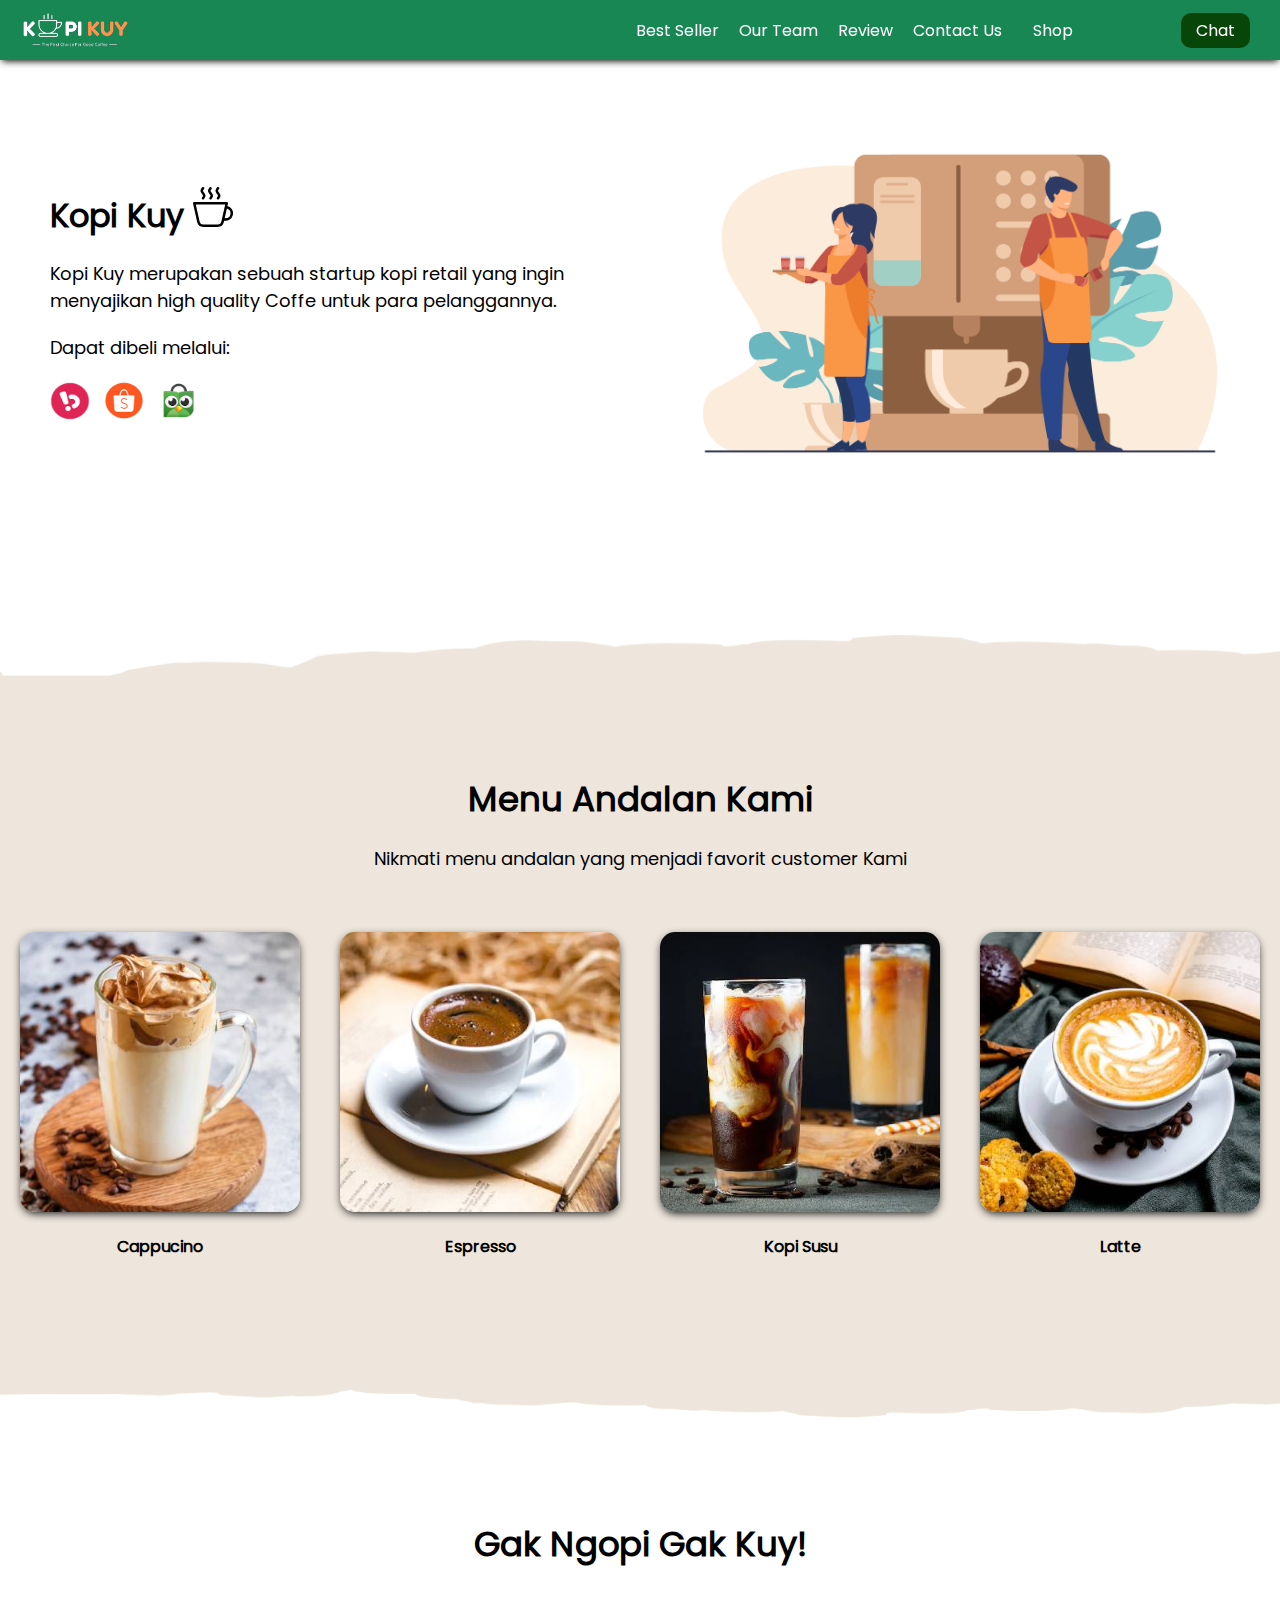
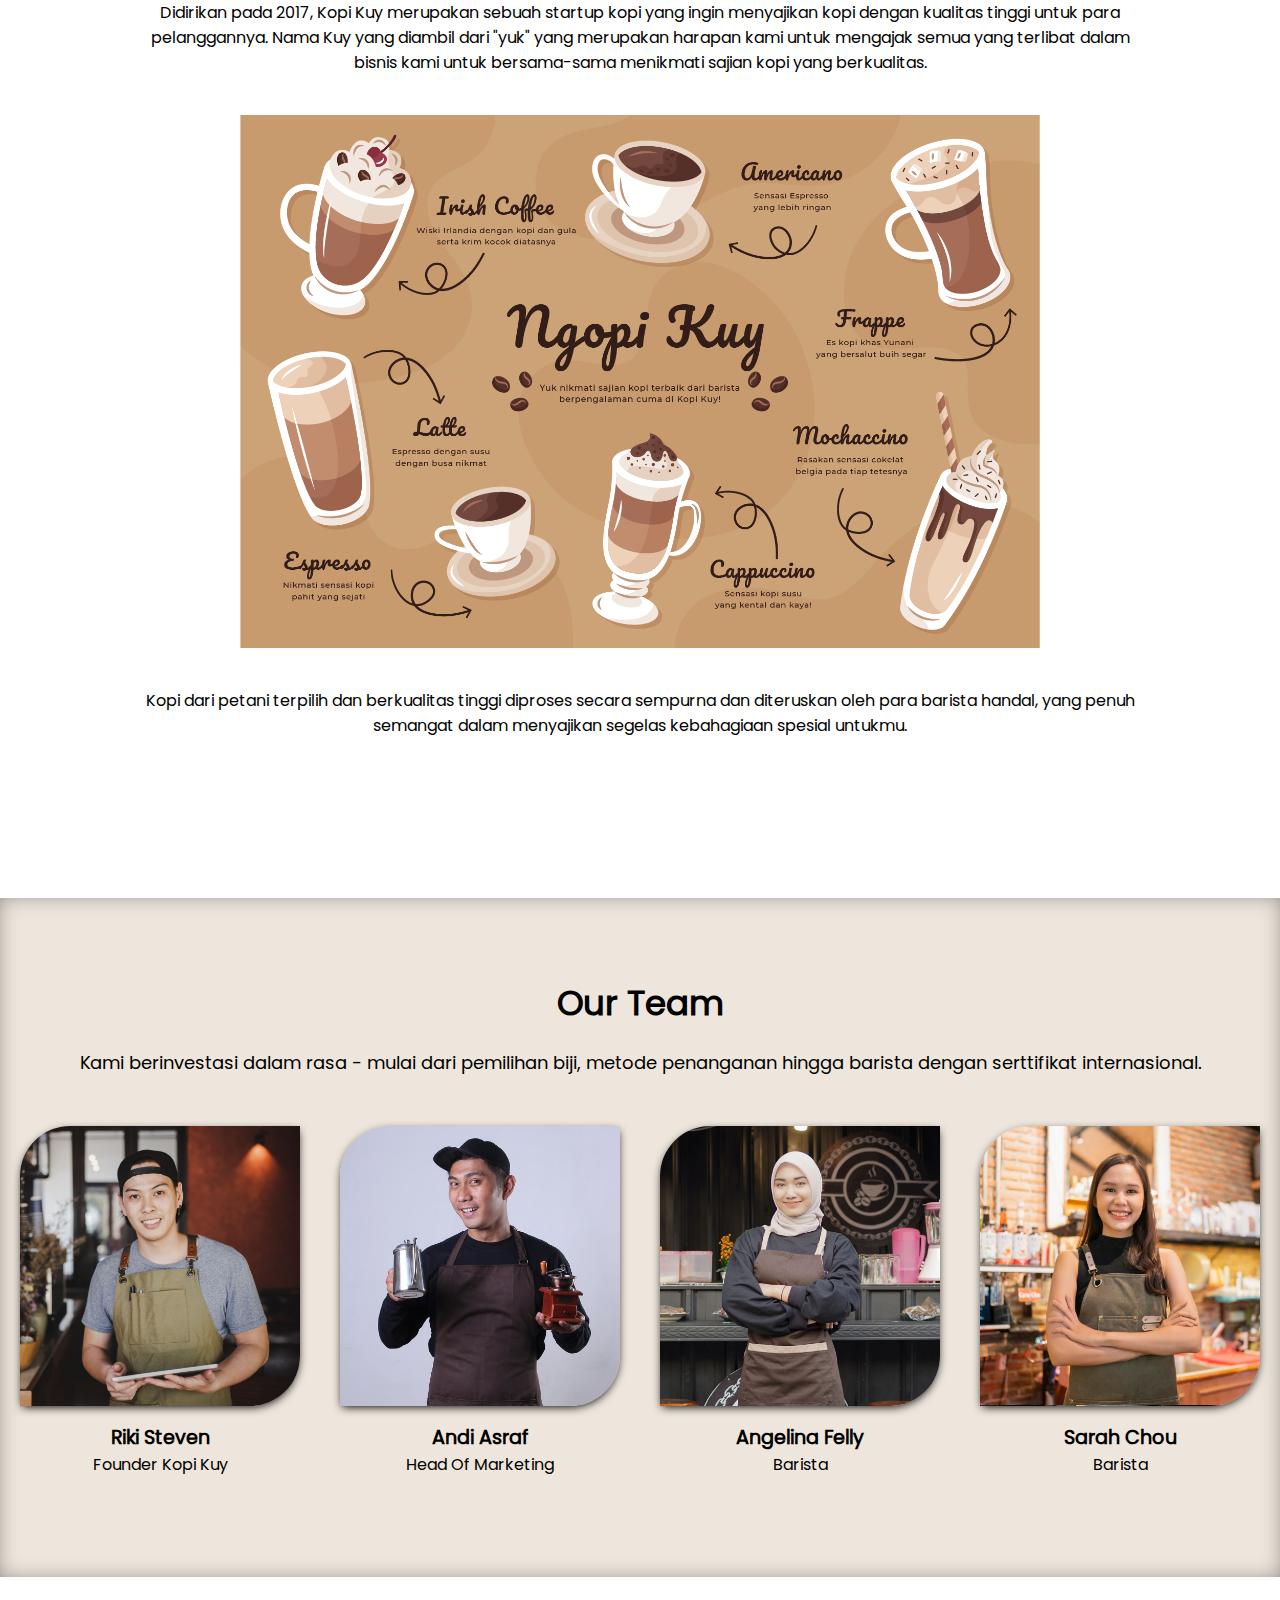
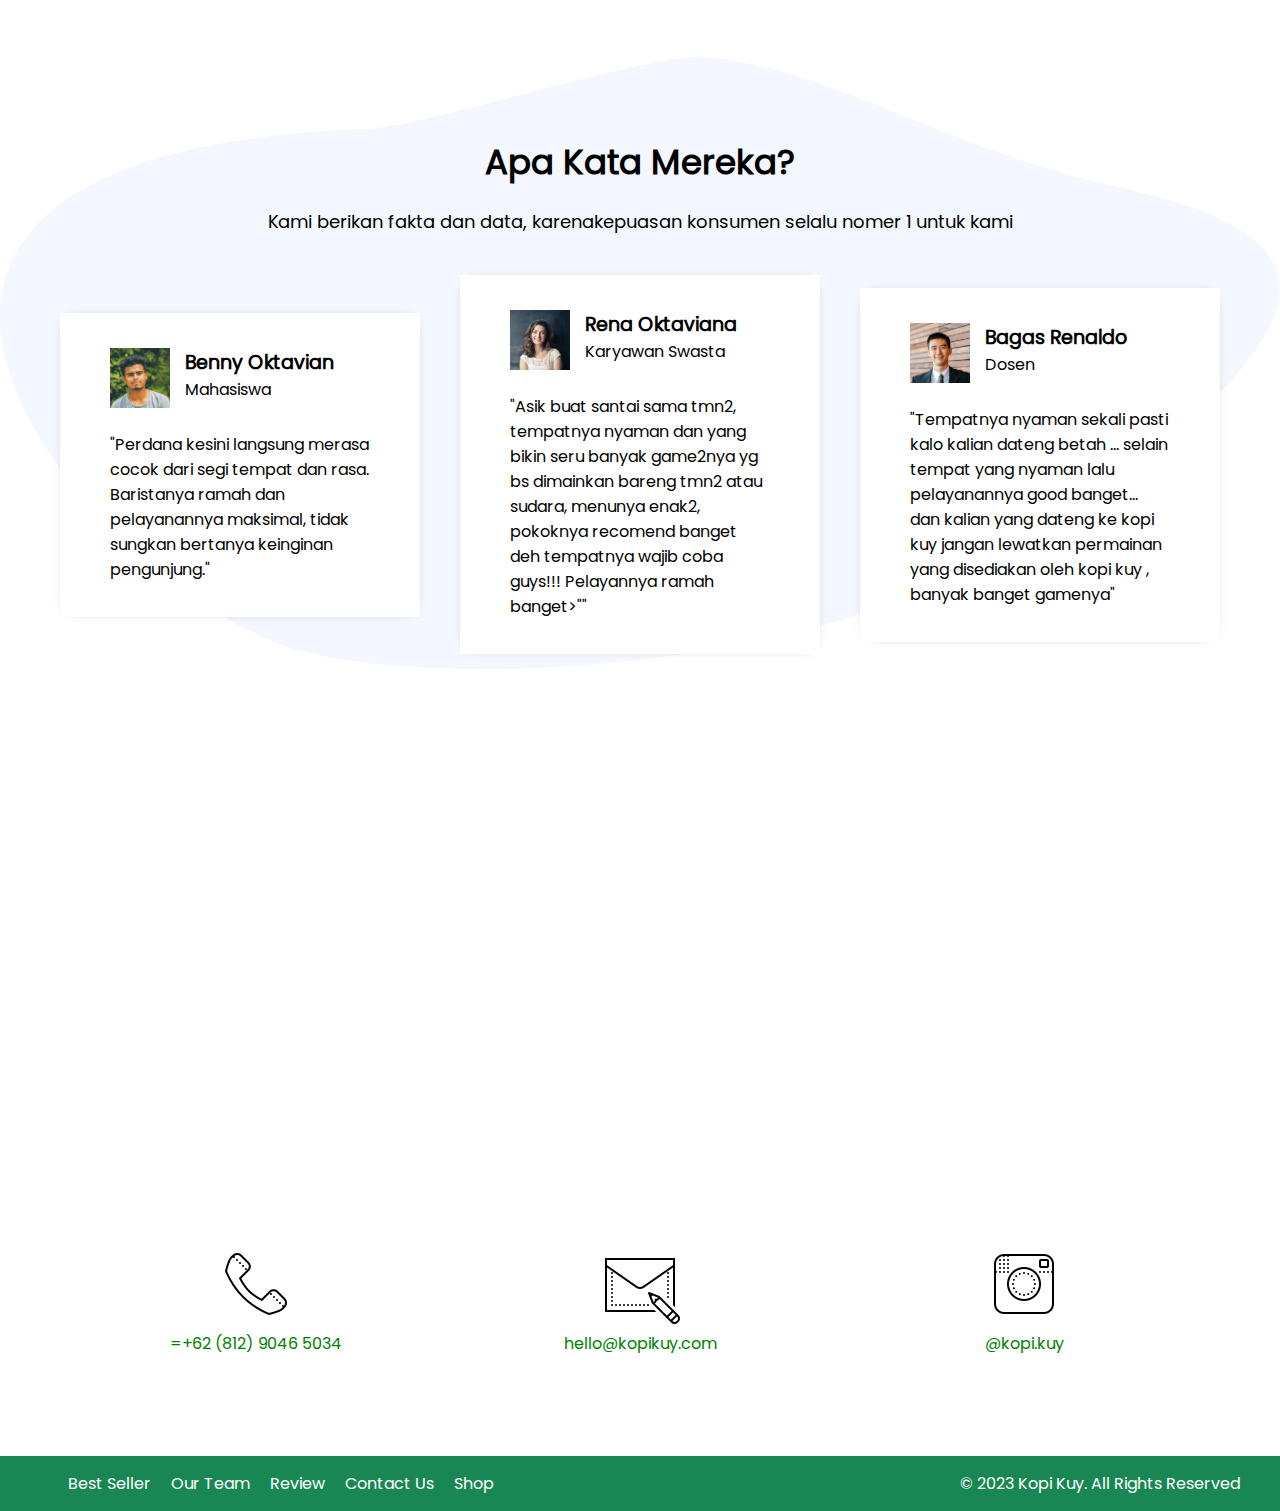
<file: index.html>
<!DOCTYPE html>
<html lang="id">

<head>
    <meta charset="UTF-8">
    <meta http-equiv="X-UA-Compatible" content="IE=edge">
    <meta name="viewport" content="width=device-width, initial-scale=1.0">
    <link rel="shortcut icon" href="images/favicon.ico" type="image/x-icon">
    <title>Website Kopi Kuy</title>
    <link rel="stylesheet" href="css/style.css">
</head>

<body>
    <nav>
        <img class="logo" src="images/logo/logo_kuy.png">
        <div class="navigasi">
            <a href="#best-seller">Best Seller</a>
            <a href="#our-team">Our Team</a>
            <a href="#review">Review</a>
            <a href="#contact-us">Contact Us</a>
        </div>
        <a class="shop" href="produk.html">Shop</a>
        <a class="chat" href="https://wa.me/628123456?text=Saya ingin bertanya" target="_blank">Chat</a>
    </nav>

    <!--Tulis kode header mulai di baris 28-->

<header>
    <div class="kiri">
        <h1>
            Kopi Kuy <img src="images/icon/icon_kopi.svg" alt="">
        </h1>
        <p>
            Kopi Kuy merupakan sebuah startup kopi retail yang ingin menyajikan
            high quality Coffe untuk para pelanggannya.
        </p>
        <p>
            Dapat dibeli melalui:
        </p>
        <div class="olshop">
            <img src="images/logo/logo_bukalapak.png" alt="">
            <img src="images/logo/logo_shopee.png" alt="">
            <img src="images/logo/logo_tokopedia.png" alt="">
        </div>
    </div>
    <div class="kanan">
            <img src="images/header/header4.png" alt="">
        </div>
</header>

<section class="best-seller" id="best-seller">
    <h2>Menu Andalan Kami</h2>
    <p>
        Nikmati menu andalan yang menjadi favorit customer Kami
    </p>
    <div class="produk">
        <img src="images/produk/product_capuchino.jpg" alt="">
        <p>Cappucino</p>
    </div>
    <div class="produk">
        <img src="images/produk/product_espresso.jpg" alt="">
        <p>Espresso</p>
    </div>
    <div class="produk">
        <img src="images/produk/product_kopi_susu.jpg" alt="">
        <p>Kopi Susu</p>
    </div>
    <div class="produk">
        <img src="images/produk/product_latte.jpg" alt="">
        <p>Latte</p>
    </div>
</section>

<section id="about-us" class="about-us">
    <h2>Gak Ngopi Gak Kuy!</h2>
    <p>
        Didirikan pada 2017, Kopi Kuy merupakan sebuah startup kopi yang ingin menyajikan kopi
        dengan kualitas tinggi
        untuk para pelanggannya. Nama Kuy yang diambil dari "yuk" yang merupakan harapan kami untuk
        mengajak semua yang terlibat dalam bisnis kami untuk bersama-sama menikmati sajian kopi yang
        berkualitas.
    </p>
    <img src="images/about-us/aset_kopi_jumbo.png" alt="">
    <p>
        Kopi dari petani terpilih dan berkualitas tinggi diproses secara sempurna dan diteruskan
        oleh para barista handal,
        yang penuh semangat dalam menyajikan segelas kebahagiaan spesial untukmu.
    </p>
</section>

<section class="our-team" id="our-team">

    <h2>Our Team</h2>

    <p> Kami berinvestasi dalam rasa - mulai dari pemilihan biji, metode penanganan
        hingga barista dengan serttifikat internasional.</p>

    <div class="team">
        <img src="images/team/team1.jpg" alt="">
        <h3>Riki Steven</h3>
        <p>Founder Kopi Kuy</p>
    </div>

    <div class="team">
        <img src="images/team/team2.jpg" alt="">
        <h3>Andi Asraf</h3>
        <p>Head Of Marketing</p>
    </div>

    <div class="team">
        <img src="images/team/team3.jpg" alt="">
        <h3>Angelina Felly</h3>
        <p>Barista</p>
    </div>

    <div class="team">
        <img src="images/team/team4.jpg" alt="">
        <h3>Sarah Chou</h3>
        <p>Barista</p>
    </div>
</section>

<section id="review" class="review">
    <h2>Apa Kata Mereka?</h2>

    <p>Kami berikan fakta dan data, karenakepuasan konsumen selalu nomer 1 untuk kami</p>

    <div class="testimoni">
        <img src="images/customer/customer1.jpg" alt="">
        <div class="profile">
            <h3>Benny Oktavian</h3>
            <p>Mahasiswa</p>
        </div>
        <p>"Perdana kesini langsung merasa cocok dari segi tempat dan rasa. Baristanya ramah 
            dan pelayanannya maksimal, tidak sungkan bertanya keinginan pengunjung."</p>
    </div>

    <div class="testimoni">
        <img src="images/customer/customer2.jpg" alt="">
        <div class="profile">
            <h3>Rena Oktaviana</h3>
            <p>Karyawan Swasta</p>
        </div>
        <p>"Asik buat santai sama tmn2, tempatnya nyaman dan yang bikin seru banyak game2nya yg bs
            dimainkan bareng tmn2 atau sudara, menunya enak2, pokoknya recomend banget deh
            tempatnya wajib coba guys!!! Pelayannya ramah banget>""</p>
    </div>

    <div class="testimoni">
        <img src="images/customer/customer3.jpg" alt="">
        <div class="profile">
            <h3>Bagas Renaldo</h3>
            <p>Dosen</p>
        </div>
        <p>"Tempatnya nyaman sekali pasti kalo kalian dateng betah ... selain tempat yang
            nyaman lalu pelayanannya good banget... dan kalian yang dateng ke kopi kuy jangan
            lewatkan permainan yang disediakan oleh kopi kuy , banyak banget gamenya"</p>
        </div>
    </section>

    <section class="contact-us" id="contact-us">

        <iframe
            src="https://www.google.com/maps/embed?pb=!1m14!1m8!1m3!1d7932.741866032694!2d106.668581!3d-6.214715!3m2!1i1024!2i768!4f13.1!3m3!1m2!1s0x2e69f9912c7f297b%3A0xe5a3a671dae861ab!2sKopi%20kuy!5e0!3m2!1sid!2sid!4v1680617229460!5m2!1sid!2sid"
            allowfullscreen="" loading="lazy" referrerpolicy="no-referrer-when-downgrade"></iframe>
        
        <div class="kontak">
            <img src="images/icon/icon_phone.png" alt="">
            <p>=+62 (812) 9046 5034</p>
        </div>

        <div class="kontak">
            <img src="images/icon/icon_mail.png" alt="">
            <p>hello@kopikuy.com</p>
        </div>
        
        <div class="kontak">
            <img src="images/icon/icon_instagram.png" alt="">
            <a href="https://instagram.com" role="button">
                <p>@kopi.kuy</p>
            </a>
        </div>

</section>

<footer>
    <div class="navigasi">
        <a href="#best-seller">Best Seller</a>
        <a href="#our-team">Our Team</a>
        <a href="#review">Review</a>
        <a href="#contact-us">Contact Us</a>
        <a href="#produk.html">Shop</a>
    </div>
    <p>&copy; 2023 Kopi Kuy. All Rights Reserved</p>
</footer>

            
</body>

</html>
</file>
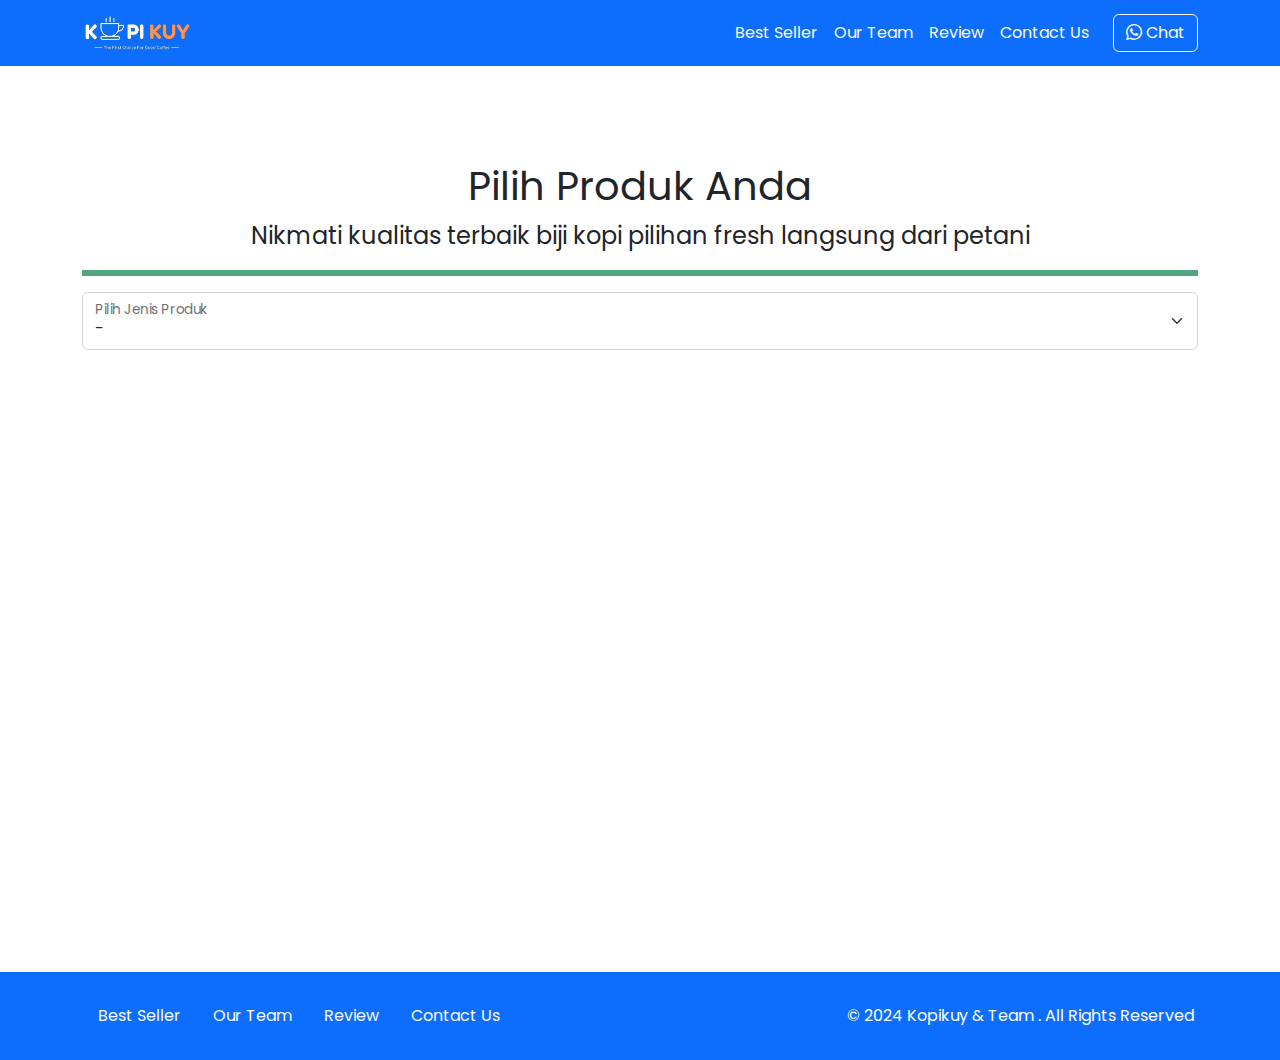
<file: produk.html>
<!DOCTYPE html>
<html lang="id">

<head>
    <meta charset="UTF-8">
    <meta http-equiv="X-UA-Compatible" content="IE=edge">
    <meta name="viewport" content="width=device-width, initial-scale=1.0">
    <link rel="shortcut icon" href="images/favicon/favicon.ico" type="image/x-icon">
    <title>Produk</title>
    <link rel="shortcut icon" href="images/favicon.ico" type="image/x-icon">
    <link rel="stylesheet" href="vendor/bootstrap/bootstrap.min.css">
    <link rel="stylesheet" href="css/produk.css">
    <script src="vendor/bootstrap/bootstrap.bundle.min.js"></script>
    <script src="js/jquery-3.6.3.min.js"></script>
    <style data-info="kode css bisa ditulis di bawah sini atau di css/produk.css">

    </style>
</head>

<body data-info="tulis kode bootstrap di baris 22">

<nav class="navbar navbar-dark bg-primary navbar-expand-lg bisadicopy">
    <div class="container">
    <a class="navbar-brand" href="#">
     <img src="images/logo/logo_kuy.png" height="40" alt="logo kopi kuy">
    </a>
    <button class="navbar-toggler" type="button" data-bs-toggle="collapse" data-bs-target="#navbarNav11"
                    aria-controls="navbarNav11" aria-expanded="false" aria-label="Toggle navigation">
                    <span class="navbar-toggler-icon"></span>
                </button>
                <div class="collapse navbar-collapse" id="navbarNav11">
                    <ul class="navbar-nav ms-auto">
                        <li class="nav-item active">
                            <a class="nav-link text-light" href="index.html#best-seller">Best Seller</a>
                        </li>
                        <li class="nav-item">
                            <a class="nav-link text-light" href="index.html#our-team">Our Team</a>
                        </li>
                        <li class="nav-item">
                            <a class="nav-link text-light" href="index.html#review">Review</a>
                        </li>
                        <li class="nav-item">
                            <a class="nav-link text-light" href="index.html#contact-us">Contact Us</a>
                        </li>
                    </ul>
                    <a class="btn btn-outline-light ms-md-3" href="https://wa.me/6281290465034"><i
                            class="bi bi-whatsapp"></i> Chat</a>
                </div>
            </div>
        </nav>
        
        <main>
            <section class="riki-block produk text-center my-5 py-5">
                <div class="container">
                    <h1>Pilih Produk Anda</h1>
                    <p class="fs-4">Nikmati kualitas terbaik biji kopi pilihan fresh langsung dari petani </p>
                <hr class="border border-success border-3 opacity-75">

                <div class="form-floating">
                    <select class="form-select" id="select_kopi" aria-label="Floating label select example">
                        <option selected disabled>-</option>
                        <option value="arabica">Arabica</option>
                        <option value="robusta">Robusta</option>
                        <option value="nonkopi">Non Kopi</option>
                    </select>
                    <label for="select_kopi">Pilih Jenis Produk</label>
                </div>

                <div id="baris_produk" class="row row-cols-1 row-cols-sm-2 row-cols-md-3 row-cols-lg-4 text-center mt-5">
                    
                    <div class="col mb-4">
                        <div class="card">
                            <img src="https://i.pinimg.com/originals/56/37/2d/56372d5f251dbaba240d179dd93915d2.jpg" class="card-img-top" alt="...">
                            <div class="card-body">
                                <h5 class="card-title">Cappucino</h5>
                                <div class="row hargasize my-4">
                                    <div class="col">
                                        250 Ml
                                    </div>
                                    <div class="col text-primary fw-bold">
                                        25.000
                                </div>
                                </div>
                                <a href="#" class="btn btn-primary w-100"><i class="bi bi-cart4"></i> Beli</a>
                            </div>
                        </div>
                    </div>

                    <div class="col mb-4">
                        <div class="card">
                            <img src="https://i.pinimg.com/564x/07/b7/e9/07b7e99bb01cca8732387d18919b2b4e.jpg" class="card-img-top" alt="...">
                            <div class="card-body">
                                <h5 class="card-title">Espresso</h5>
                                <div class="row hargasize my-4">
                                    <div class="col">
                                        250 Ml
                                    </div>
                                    <div class="col text-primary fw-bold">
                                        15.000
                                </div>
                                </div>
                                <a href="#" class="btn btn-primary w-100"><i class="bi bi-cart4"></i> Beli</a>
                            </div>
                        </div>
                    </div>

                    <div class="col mb-4">
                        <div class="card">
                            <img src="https://i.pinimg.com/564x/3b/75/75/3b7575763d6d76df819d18e12d6944eb.jpg" class="card-img-top" alt="...">
                            <div class="card-body">
                                <h5 class="card-title">Kopi Susu</h5>
                                <div class="row hargasize my-4">
                                    <div class="col">
                                        250 Ml
                                    </div>
                                    <div class="col text-primary fw-bold">
                                        20.000
                                </div>
                                </div>
                                <a href="#" class="btn btn-primary w-100"><i class="bi bi-cart4"></i> Beli</a>
                            </div>
                        </div>
                    </div>

                    <div class="col mb-4">
                        <div class="card">
                            <img src="https://i.pinimg.com/564x/49/57/b3/4957b36ea2d1d74e01c9ca088a92695f.jpg" class="card-img-top" alt="...">
                            <div class="card-body">
                                <h5 class="card-title">Latte</h5>
                                <div class="row hargasize my-4">
                                    <div class="col">
                                        250 Ml
                                    </div>
                                    <div class="col text-primary fw-bold">
                                        30.000
                                </div>
                                </div>
                                <a href="#" class="btn btn-primary w-100"><i class="bi bi-cart4"></i> Beli</a>
                            </div>
                        </div>
                    </div>
                    
                </div>
            </div>
        </section>
   
    </main>
    
        <footer class="riki-block footer-small py-4 bg-primary">
            <div class="container">
                <div class="row align-items-center">
                    <div class="col-12 col-md-8">
                        <ul class="nav justify-content-center justify-content-md-start">
                            <li class="nav-item active">
                                <a class="nav-link text-light" href="index.html#best-seller">Best Seller</a>
                            </li>
                            <li class="nav-item">
                                <a class="nav-link text-light" href="index.html#our-team">Our Team</a>
                            </li>
                            <li class="nav-item">
                                <a class="nav-link text-light" href="index.html#review">Review</a>
                            </li>
                            <li class="nav-item">
                                <a class="nav-link text-light" href="index.html#contact-us">Contact Us</a>
                            </li>
                        </ul>
                    </div>
    
                    <div class="col-12 col-md-4 mt-4 mt-md-0 text-center text-md-right">
                        &copy; 2024 Kopikuy &amp; Team . All Rights Reserved
                    </div>
                </div>
            </div>
        </footer>   

    <script src="js/produk.js"></script>
    <script data-info="bisa tulis kode js di js/produk.js ataupun di bawah sini">


    </script>
</body>

</html>
</file>
<file: css/style.css>
/* Kode * di bawah ini untuk mereset tampilan setiap web browser supaya seragam */

* {
   box-sizing: border-box;
   margin: 0;
   padding: 0;
}

html {
   /* scroll-behavior: smooth agar scroll ketika klik pada navigasi menjadi halus */
   scroll-behavior: smooth;
}

/* 
Kode di bawah ini untuk mengatur nav sampai footer agar memiliki tampilan flexibel
selengkapnya akan di bahas di hari ke 3
*/

nav,
header,
section,
footer {
   /* 
      display: flex memiliki pengaturan yang dapat mengatur agar elemen
      di dalamnya memiliki ukuran yang fleksibel
      digunakan saat ada elemen yang isinya lebih dari satu kolom
   */
   display: flex;
   /* 
      align-items: center mengatur elemen di dalamnya rata tengah vertikal
   */
   align-items: center;

   /* 
      justify-content: center mengatur elemen di dalamnya rata tengah horizontal
   */
   justify-content: center;

   /* 
      flex-wrap: wrap mengatur agar jika lebar elemen berlebih, maka elemen
      akan otomatis diletakan di baris baru (tidak dipaksakan di satu baris)
   */
   flex-wrap: wrap;
}



/* 
Kode @font-face untuk menginstall font ke dalam Website 
src adalah untuk lokasi fontnya, font dapat di cari di website https://fonts.google.com/
dengan memberi nama family, maka kita mendaftarkan font tersebut ke dalam website
*/

@font-face {
   src: url(../fonts/poppins.woff2);
   font-family: 'Poppins';
}

body {
   /* 
   mendaftarkan semua teks pada body menjadi family Poppins 
   kenapa pada body? karena elemen body membungkus semua elemen dari nav section sampai footer
   */
   font-family: 'Poppins';
}

/*
Misalnya ada font dari google yang bernama Irish Grover yang berada di:
https://fonts.gstatic.com/s/irishgrover/v23/buExpoi6YtLz2QW7LA4flVgv__RP.woff2

maka bisa coba copy kode berikut untuk menginstall font tadi:

@font-face {
  font-family: 'Irish Grover';
  font-style: normal;
  font-weight: 400;
  src: url(https://fonts.gstatic.com/s/irishgrover/v23/buExpoi6YtLz2QW7LA4flVgv__RP.woff2) format('woff2');
}

Jika kode di atas sudah di copy
Nanti pada element yang ingin menggunakan font Irish Grover Tadi, tinggal diganti font-familynya
misal mau mengganti h1 dan h2 maka kodenya sebagai berikut:

h1,h2 {
   font-family: 'Irish Grover';
}

*/


a {
   /* menghilangkan garis bawah pada link */
   text-decoration: none;

   /* 
   color: adalah untuk mengganti warna tulisan.
   color:unset digunakan pada a untuk menghilangkan warna bawaan pada link (biasanya warna biru) 
   */
   color: unset;
}

h2 {
   /* mengatur ukuran huruf ke 34 pixel */
   font-size: 34px;
}

h3 {
   /* mengatur ukuran huruf ke 1.2rem */
   font-size: 1.2rem;
}

h1,
h2,
h3 {
   /* mengatur tebal huruf bisa bold, normal*/
   font-weight: bold;
}

img {
   /* 
      kode max-width artinya lebar maksimal
      mengatur agar semua elemen img memiliki lebar maksimal 100% agar
      besar gambar tidak melebihi layar ataupun elemen pembungkus
   */
   max-width: 100%;
}

/* Navigasi */

nav {
   /* 
   background-color mengatur warna latar belakang 
   untuk pengguna hp, pergantian warna tidak bisa seperti vs code
   hanya dapat menggunakan warna bahasa inggris seperti: red, green, brown, purple dsb
   untuk pengguna vscode silahkan arahkan mouse ke kotak warna di bawah
   untuk mengganti warna sesuai keinginan
   */
   background-color: #198754;

   /* box-shadow membuat efek bayangan */
   box-shadow: 0 3px 7px -2px #000;

   /* width mengatur lebar elemen. 100% agar lebarnya full dari kiri sampai kanan layar */
   width: 100%;

   /* 
   padding digunakan untuk memberi jarak ke dalam. 
   efeknya bila digunakan pada elemen yang memiliki warna latar akan membuat elemen tersebut 'gemuk'
   padding-top artinya jarak ke atas, nilai padding dapat berupa
   padding-top, padding-bottom, padding-left, padding-right
   */
   padding-top: 10px;
   padding-bottom: 10px;

   /* 
   position mengatur posisi elemen, position:fixed supaya elemen nav akan ikut menempel di atas layar
   saat kita scroll ke bawah. Jika ingin navigasi gak nempel, bisa menggunakan position:static;
   */
   position: fixed;

   /* Nilai z-index semakin besar, maka elemen akan semakin di depan */
   z-index: 500;
}

img.logo {
   /* height mengatur tinggi elemen */
   height: 40px;
   /* penjelasan margin mirip dengan padding, fungsinya untuk memberi jarak pada elemen */
   margin-left: 20px;
}

div.navigasi {
   margin-left: auto;
   margin-right: 15px;
}

nav a {
   color: #fff;
   padding-left: 8px;
   padding-right: 8px;
}

a.shop {
   margin-right: 100px;
}

a.chat {
   margin-right: 30px;
   background-color: rgb(8, 69, 8);
   color: #fff;
   padding-top: 5px;
   padding-right: 15px;
   padding-bottom: 5px;
   padding-left: 15px;
   border-radius: 10px;
}


/* 
   PERHATIKAN bahwa dalam mengatur elemen, nama elemen langsung ditulis
   sedangkan untuk mengatur class, dibutuhkan tanda titik (.) terlebih dulu
   img {} berarti seluruh elemen dengan tag img (<img src="....">), 
   sedangkan .img artinya hanya elemen dengan class img (<img class="img" src="...">) 
*/


/* HEADER */


header,
section {
   /*
    padding mengatur jarak ke dalam
    pada padding dan margin ditambahkan top / right / bottom / top 
    untuk mengatur jarak masing-masing 
   */
   padding-top: 80px;
   padding-bottom: 80px;

   /* margin mengatur jarak ke luar */
   margin-bottom: 80px;
}

/* penulisan CSS dapat digabung dengan beberapa elemen */
header div.kiri,
header div.kanan {
   /* width mengatur lebar elemen. 50% artinya setengah ukuran elemen pembungkus */
   width: 50%;
   padding: 50px;
}

header h1 {
   margin-bottom: 20px;
}

header p {
   /* font-size digunakan untuk mengatur ukuran huruf */
   font-size: 18px;
   margin-bottom: 20px;
}

div.olshop img {
   width: 40px;
   /* aspect-ratio:1 agar tinggi menyesuaikan width */
   aspect-ratio: 1;
   margin-right: 10px;
}

/* Best Seller */

section.best-seller {
   position: relative;

   /* background-color mengatur warna latar belakang elemen */
   background-color: #EEE6DC;

   /* text-align mengatur rata tulisan, bisa bernilai: left, right, center, justify */
   text-align: center;
}

/* 
terkait position, after, dan before memerlukan pemahaman mendalam
terkait layout pada CSS untuk dapat memahami secara penuh 
*/

section.best-seller::before,
section.best-seller::after {
   position: absolute;
   content: "";
   width: 100%;
   height: 76px;

   /* background-image untuk menambahkan gambar sebagai background */
   background-image: url(../images/background/garis-atas.png);

   /*background-size agar gambar latar menyesuaikan tinggi / lebar elemen */
   background-size: cover;

   top: -60px;
   left: 0;
}

section.best-seller::after {
   height: 60px;
   background-image: url(../images/background/garis-bawah.png);
   top: unset;
   bottom: -60px;
}

section.best-seller h2 {
   margin-bottom: 20px;
   width: 100%;
}

/* 
Penulisan section.best-seller > p berarti mengatur elemen p yang langsung
di bungkus oleh elemen <section class="best-seller">
aturan ini tidak berlaku untuk elemen <p> yang ada di dalam <div class="produk">
*/

section.best-seller>p {
   font-size: 18px;
   margin-bottom: 40px;
   width: 100%;
}

div.produk {
   /* 
      Penulisan padding dan margin seperti padding:20px ini penulisan singkat 
      yang berarti top, right, bottom, left nilainya sama, yaitu 20px 
   */
   padding: 20px;
   width: 25%;
}

div.produk img {
   /* transition membuat animasi transisi dari perubahan style, 0.3s berarti 0.3 detik */
   transition: all 0.3s ease;

   /* border-radius  Membuat sudut membulat */
   border-radius: 15px;

   /* box-shadow membuat efek bayangan */
   box-shadow: 0 3px 10px -2px #000;
}

/*

kode div.produk img:hover akan dijalankan saat mouse ada di atas elemen <img> yang ada
di dalam <div class="produk"> 
karena ada efek transition pada div.produk img 
maka akan menghasilkan efek animasi yang smooth

*/
div.produk img:hover {

   /* membuat transformasi, bisa berupa scale(1.05), rotate(180deg), translateY(-50px), dsb */
   transform: scale(0.9);
   border-radius: 50%;
}

div.produk p {
   margin-top: 15px;
   font-weight: bold;
}



/* About US */

section.about-us {
   /* max-width: 80%; mengatur lebar maksimal elemen tidak boleh melebihi 80% layar */
   max-width: 80%;

   /* margin-left dan margin-right auto akan membuat posisi elemen berada di tengah */
   margin-left: auto;
   margin-right: auto;
   text-align: center;
}

section.about-us h2 {
   margin-bottom: 30px;
   width: 100%;
}

section.about-us img {
   /* 
      Penulisan width: 800px dan max-width: 100% mengatur agar
      elemen memiliki lebar 800px namun tidak boleh melebihi 100% ukuran layar
   */
   width: 800px;
   max-width: 100%;
   margin: auto;
}

/*
section.about-us p:nth-child(2) berarti mengatur elemen ke 2 dengan jenis <p>
yang ada di dalam <section class="about-us">
*/

section.about-us p:nth-child(2) {
   margin-bottom: 40px;
}

section.about-us p:nth-child(4) {
   margin-top: 40px;
}


/* OUR TEAM */

section.our-team {
   background-color: #EEE6DC;
   box-shadow: inset 0px 0px 23px -6px #707070;
   text-align: center;
}

section.our-team h2 {
   margin-bottom: 20px;
   width: 100%;
}

section.our-team>p {
   margin-bottom: 30px;
   font-size: 18px;
   width: 800px;
   max-width: 90%;
   margin-left: auto;
   margin-right: auto;
   width: 100%;
}

div.team {
   width: 25%;
   padding: 20px;
}

div.team img {
   width: 100%;
   aspect-ratio: 1/1;
   object-fit: cover;
   box-shadow: 0 3px 10px -2px #000;
   border-radius: 50px 0px 50px 0px;
   margin-bottom: 10px;
}


/* REVIEW */

section.review {
   background-image: url(../images/background/bg-review.svg);
   /* 
      background-size: contain;
      membuat gambar latar belakang tidak terpotong
   */
   background-size: contain;

   /* 
      background-repeat: no-repeat;
      membuat gambar latar belakang tidak diulang (duplikat)
   */
   background-repeat: no-repeat;
   padding-left: 40px;
   padding-right: 40px;
   justify-content: space-around;
   /* align-items: stretch; membuat tinggi elemen di dalam .review .baris seragam */
   text-align: center;
}

section.review h2 {
   margin-bottom: 20px;
   width: 100%;
}

section.review>p {
   margin-bottom: 40px;
   font-size: 18px;
   width: 100%;
}

div.testimoni {
   width: 30%;
   display: flex;
   flex-wrap: wrap;
   padding: 35px 50px;
   box-shadow: 0px 0px 12px -10px #000;
   background-color: #fff;
}

div.testimoni img {
   width: 60px;
   height: 60px;
   margin-right: 15px;
   object-fit: cover;
}

div.profile {
   text-align: left;
   display: block;
   margin-bottom: 30px;
   width: calc(100% - 75px);
}

div.profile p {
   width: 100%;
   text-align: left;
}

div.testimoni>p {
   width: 100%;
   text-align: left;
}

*[data-from="tmp"]>* {
   position: relative;
}

*[data-from="tmp"]>*:nth-child(1):before {
   position: absolute;
   color: red;
   bottom: 40px;
   content: "prakerja";
   font-size: 13px;
   z-index: 10;
   text-decoration: line-through;
}

/* CONTACT US */
section.contact-us {
   margin-bottom: 20px;
}

section.contact-us iframe {
   width: 100%;
   height: 300px;
   border: 0;
}

div.kontak {
   width: 30%;
   /* color mengatur warna tulisan */
   color: green;
   text-align: center;
   margin-top: 50px;
}


/* FOOTER */

footer {
   background-color: #198754;
   padding-top: 15px;
   padding-bottom: 15px;
   color: #fff;
   padding-right: 40px;
   padding-left: 40px;
}

footer div.navigasi {
   margin-left: 20px;
   margin-right: auto;
}

footer div.navigasi a {
   padding: 8px;
}



/* UNTUK kode RESPONSIF hari ke 3 tulis DI BAWAH sini */

@media (max-width :600) {
   header.div.kiri,
   header.div.kanan {
      width: 100%;
      padding: 33px;
      text-align: center;
   }

   div.navigasi {
      display: none;
   }
   
   a.shop {
      margin-right: 20px;
      margin-left: auto;
   }

   .team,
   .produk,
   .kontak {
      width: 50%;
   }
   
   div.testimoni {
      width: 100%;
      padding: 20px;
      margin-bottom: 30px;
   }

}

/* Kode CSS Selesai di sini */
</file>
<file: css/produk.css>
@import url(../vendor/bootstrap/bootstrap-icons.css);

body {
    font-family: 'Poppins';
}

footer a.nav-link {
    color: #fff;
}

footer {
    color: #fff;
    padding: 10px 30px;
}

section.produk {
    min-height: 90vh;
}

.produk .card img {
    width: 100%;
    aspect-ratio: 1;
    object-fit: cover;
}

.produk .card-title {
    height: 45px;
}

.produk .hargasize {
    height: 45px;
}

/* Tambahan css produk tulis setelah kode ini */
</file>
